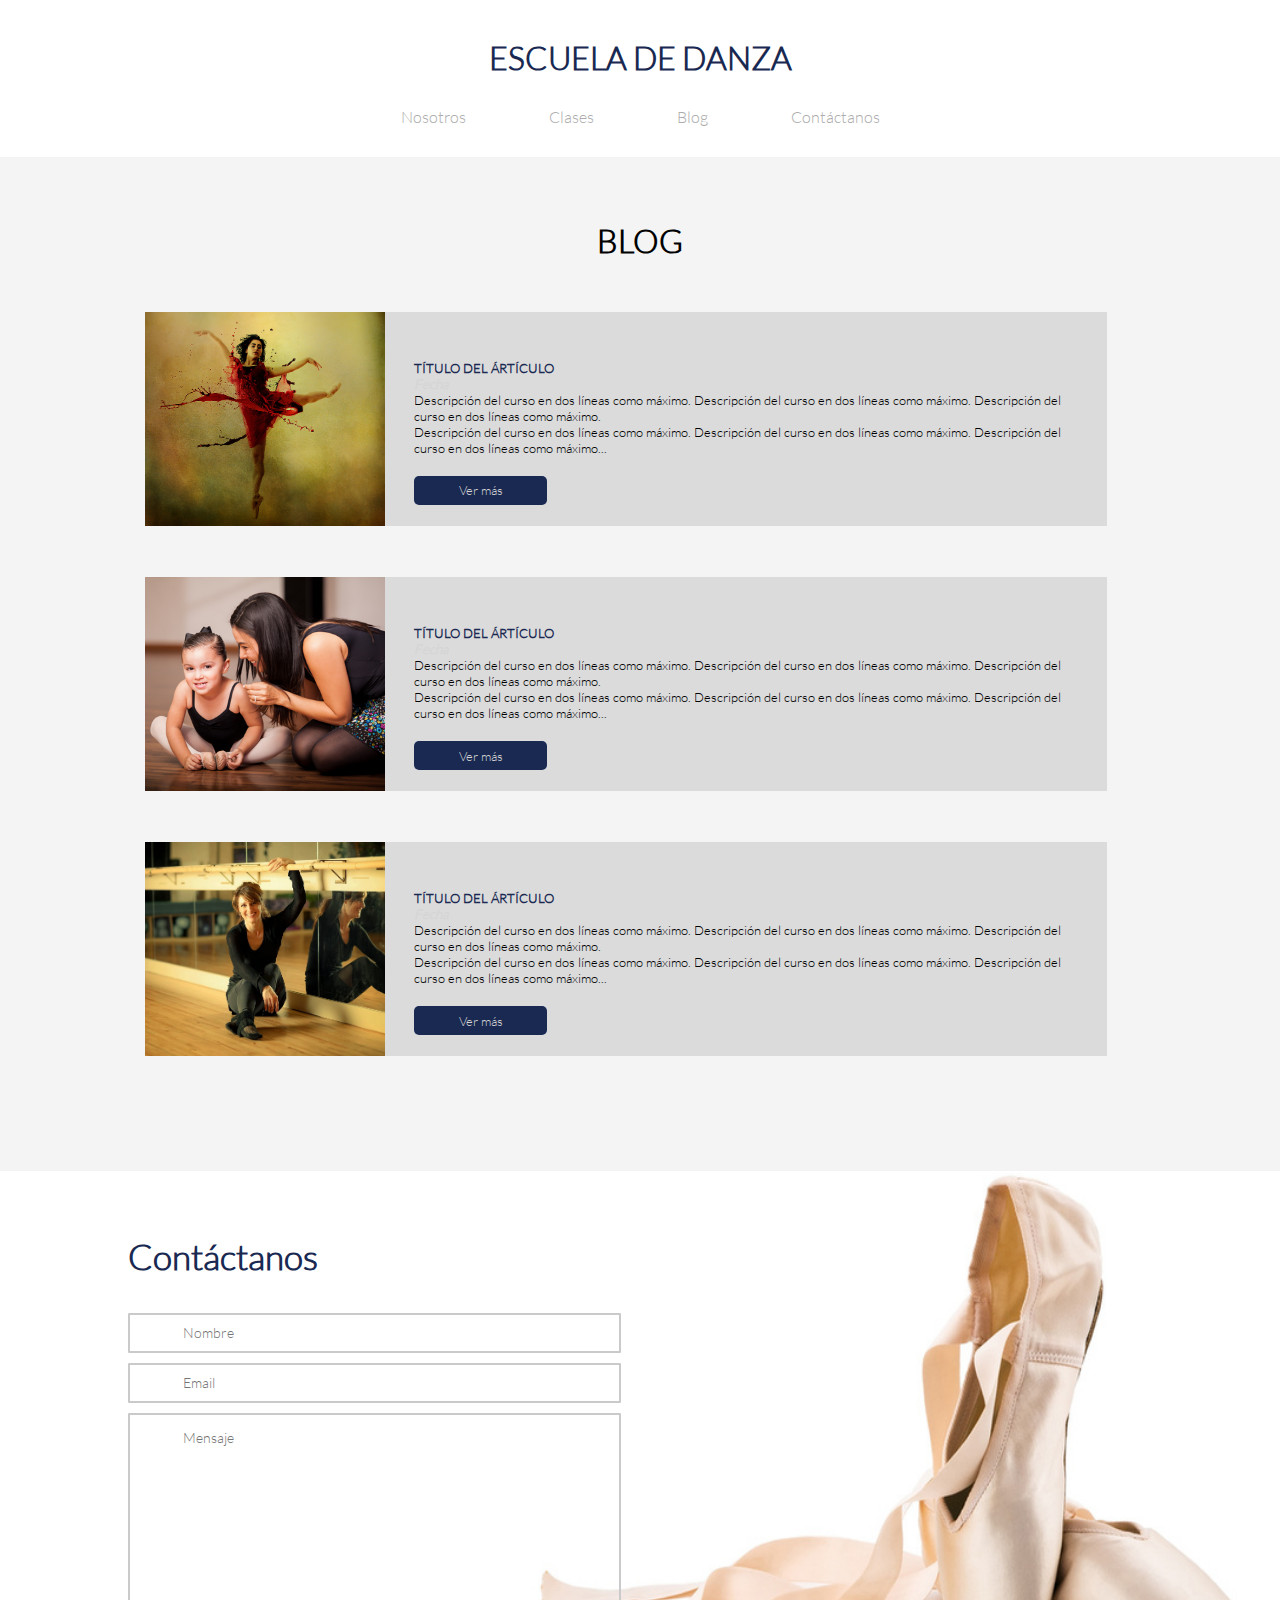
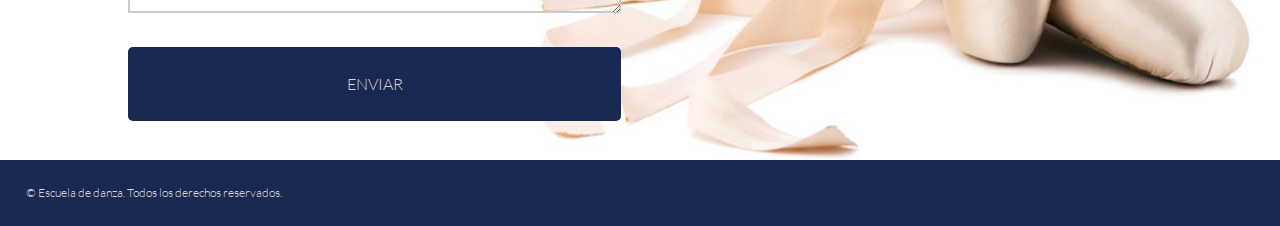
<file: blog.html>
<!DOCTYPE html>
<html>
<head>
	<meta charset="UTF-8">
	<title>Escuela de Danza</title>
	<link rel='stylesheet' type='text/css' href='http://fonts.googleapis.com/css?family=Montserrat:400,700'>
	<link rel="stylesheet" type="text/css" href="css/grid-system.css">
	<link rel="stylesheet" type="text/css" href="css/utilities.css">
	<link rel="stylesheet" type="text/css" href="css/common.css">
	<link rel="stylesheet" type="text/css" href="css/blog.css">
</head>
<body>
	<header class="text-center pt-3">
		<div class="container-fluid">
			<h1><a href="index.html">ESCUELA DE DANZA</a></h1>
			<nav>
				<ul>
					<li><a href="nosotros.html">Nosotros</a></li>
					<li><a href="clases.html">Clases</a></li>
					<li><a href="blog.html">Blog</a></li>
					<li><a href="#enlace-contacto">Contáctanos</a></li>
				</ul>
			</nav>
		</div>
	</header>
	<section class="container-fluid pd-5-10 bg-gray">
		<h1 class="pb-5 text-center">BLOG</h1>
		<div class="row plr-3 pb-5">
			<div class="col-3 bg-img-block blog1">
			</div>
			<div class="col-9 bg-gray-opaco plr-3 pt-5">
				<h5 class="text-blue">TÍTULO DEL ÁRTÍCULO</h5>
				<h5 class="text-gray"><em>Fecha</em></h5>
				<p>Descripción del curso en dos líneas como máximo. Descripción del curso en dos líneas como máximo. Descripción del curso en dos líneas como máximo.
				<br>
				Descripción del curso en dos líneas como máximo. Descripción del curso en dos líneas como máximo. Descripción del curso en dos líneas como máximo...
				</p>
				<br>
				<button class="azul vermas" type="submit">Ver más</button>
			</div>
		</div>
		<div class="row plr-3 pb-5">
			<div class="col-3 bg-img-block profesor-5">
			</div>
			<div class="col-9 bg-gray-opaco plr-3 pt-5">
				<h5 class="text-blue">TÍTULO DEL ÁRTÍCULO</h5>
				<h5 class="text-gray"><em>Fecha</em></h5>
				<p>Descripción del curso en dos líneas como máximo. Descripción del curso en dos líneas como máximo. Descripción del curso en dos líneas como máximo.
				<br>
				Descripción del curso en dos líneas como máximo. Descripción del curso en dos líneas como máximo. Descripción del curso en dos líneas como máximo...
				</p>
				<br>
				<button class="azul vermas" type="submit">Ver más</button>
			</div>
		</div>
		<div class="row plr-3 pb-5">
			<div class="col-3 bg-img-block instructor-1">
			</div>
			<div class="col-9 bg-gray-opaco plr-3 pt-5">
				<h5 class="text-blue">TÍTULO DEL ÁRTÍCULO</h5>
				<h5 class="text-gray"><em>Fecha</em></h5>
				<p>Descripción del curso en dos líneas como máximo. Descripción del curso en dos líneas como máximo. Descripción del curso en dos líneas como máximo.
				<br>
				Descripción del curso en dos líneas como máximo. Descripción del curso en dos líneas como máximo. Descripción del curso en dos líneas como máximo...
				</p>
				<br>
				<button class="azul vermas" type="submit">Ver más</button>
			</div>
		</div>
	</section>
	<section id="enlace-contacto" class="container-fluid smartbar pl-10 pt-5 pb-3">
		<h1 class="text-blue pb-3">Contáctanos</h1>
		<form name="contact" class="row">
			<div class="col-6">
				<input type="text" name="smartbar_nombre" class="smartbar-nombre" placeholder="Nombre">
				<input type="text" name="smartbar_email" class="smartbar-email" placeholder="Email">
				<textarea type="text" name="smartbar_mensaje" class="smartbar-mensaje" placeholder="Mensaje"></textarea>
			</div>
		</form>
		<br>
		<div class="row">
			<div class="col-6">
				<button class="azul enviar" type="submit">ENVIAR</button>
			</div>
		</div>
	</section>
	<footer class="container-fluid pd-2 bg-blue text-gray">
		© Escuela de danza. Todos los derechos reservados.
	</footer>
</body>
</html>
</file>
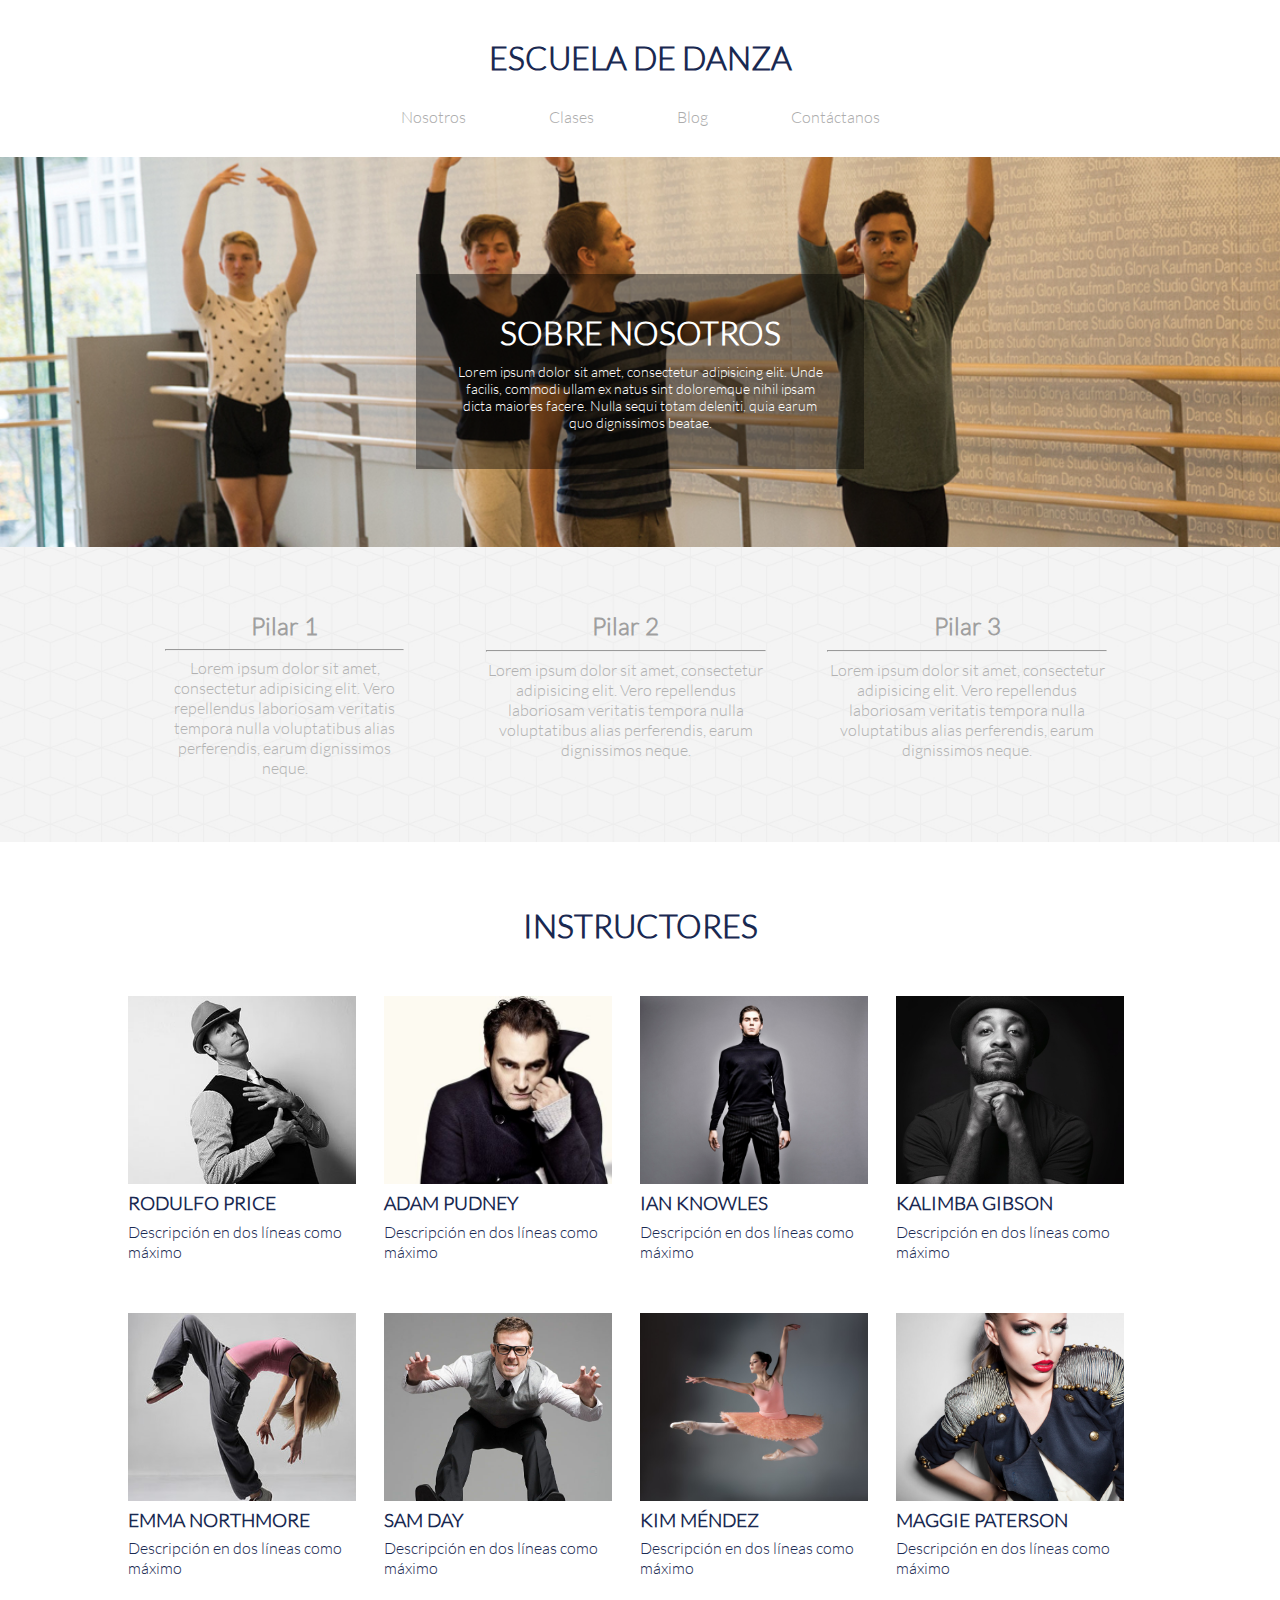
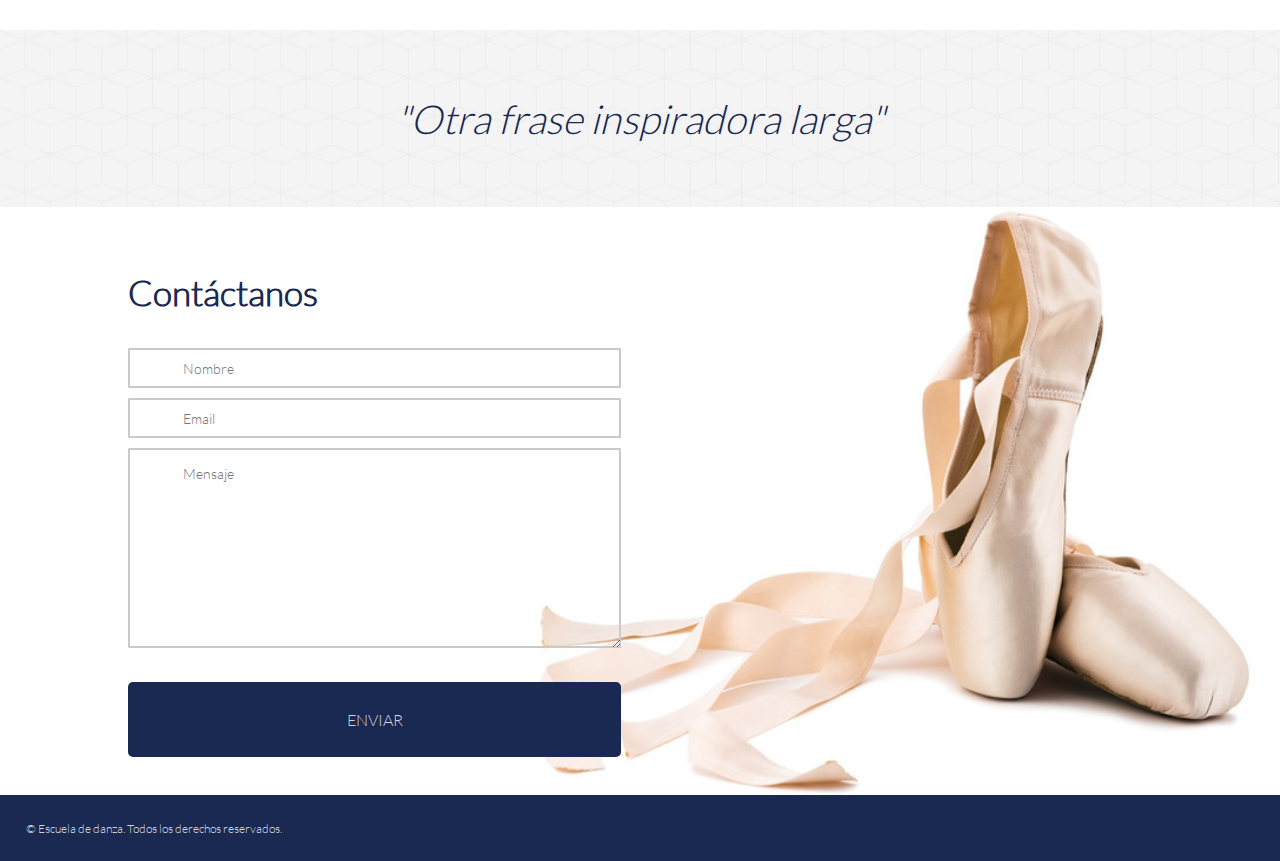
<file: nosotros.html>
<!DOCTYPE html>
<html>
<head>
	<meta charset="UTF-8">
	<title>Escuela de Danza</title>
	<link rel='stylesheet' type='text/css' href='http://fonts.googleapis.com/css?family=Montserrat:400,700'>
	<link rel="stylesheet" type="text/css" href="css/grid-system.css">
	<link rel="stylesheet" type="text/css" href="css/utilities.css">
	<link rel="stylesheet" type="text/css" href="css/common.css">
	<link rel="stylesheet" type="text/css" href="css/nosotros.css">
</head>
<body>
	<header class="text-center pt-3">
		<div class="container-fluid">
			<h1><a href="index.html">ESCUELA DE DANZA</a></h1>
			<nav>
				<ul>
					<li><a href="nosotros.html">Nosotros</a></li>
					<li><a href="clases.html">Clases</a></li>
					<li><a href="blog.html">Blog</a></li>
					<li><a href="#enlace-contacto">Contáctanos</a></li>
				</ul>
			</nav>
		</div>
	</header>
	<section class="container-fluid dance_7 text-white text-center">
		<div class="opaco pd-3">
			<h1 class="pb-3">SOBRE NOSOTROS</h1>
			<p>Lorem ipsum dolor sit amet, consectetur adipisicing elit. Unde facilis, commodi ullam ex natus sint doloremque nihil ipsam dicta maiores facere. Nulla sequi totam deleniti, quia earum quo dignissimos beatae.</p>
		</div>
	</section>
	<section class="container-fluid cubes text-gray-pilar text-center">
		<div class="row">
			<div class="col-4 plr-5">
				<h2 class="text-gray-pilar-d pb-3">Pilar 1</h2>
				<hr/>
				<p class="pt-3">Lorem ipsum dolor sit amet, consectetur adipisicing elit. Vero repellendus laboriosam veritatis tempora nulla voluptatibus alias perferendis, earum dignissimos neque.</p>
			</div>
			<div class="col-4 plr-3">
				<h2 class="text-gray-pilar-d pb-3">Pilar 2</h2>
				<hr/>
				<p class="pt-3">Lorem ipsum dolor sit amet, consectetur adipisicing elit. Vero repellendus laboriosam veritatis tempora nulla voluptatibus alias perferendis, earum dignissimos neque.</p>
			</div>
			<div class="col-4 plr-3">
				<h2 class="text-gray-pilar-d pb-3">Pilar 3</h2>
				<hr/>
				<p class="pt-3">Lorem ipsum dolor sit amet, consectetur adipisicing elit. Vero repellendus laboriosam veritatis tempora nulla voluptatibus alias perferendis, earum dignissimos neque.</p>
			</div>
		</div>
	</section>
	<section id="profesores" class="container-fluid pt-5 plr-10 text-blue">
		<h1 class="pb-5 text-center">INSTRUCTORES</h1>
		<div class="row pb-5">
			<div class="col-3">
				<div class="us-trainers prof-4">
				</div>
				<h3 class="pt-3 pb-3">RODULFO PRICE</h3>
				<p>Descripción en dos líneas como máximo</p>
			</div>
			<div class="col-3">
				<div class="us-trainers prof-14">
				</div>
				<h3 class="pt-3 pb-3">ADAM PUDNEY</h3>
				<p>Descripción en dos líneas como máximo</p>
			</div>
			<div class="col-3">
				<div class="us-trainers prof-1">
				</div>
				<h3 class="pt-3 pb-3">IAN KNOWLES</h3>
				<p>Descripción en dos líneas como máximo</p>
			</div>
			<div class="col-3">
				<div class="us-trainers prof-10">
				</div>
				<h3 class="pt-3 pb-3">KALIMBA GIBSON</h3>
				<p>Descripción en dos líneas como máximo</p>
			</div>
		</div>
		<div class="row pb-5">
			<div class="col-3">
				<div class="us-trainers prof-11">
				</div>
				<h3 class="pt-3 pb-3">EMMA NORTHMORE</h3>
				<p>Descripción en dos líneas como máximo</p>
			</div>
			<div class="col-3">
				<div class="us-trainers prof-12">
				</div>
				<h3 class="pt-3 pb-3">SAM DAY</h3>
				<p>Descripción en dos líneas como máximo</p>
			</div>
			<div class="col-3">
				<div class="us-trainers prof-9">
				</div>
				<h3 class="pt-3 pb-3">KIM MÉNDEZ</h3>
				<p>Descripción en dos líneas como máximo</p>
			</div>
			<div class="col-3">
				<div class="us-trainers prof-15">
				</div>
				<h3 class="pt-3 pb-3">MAGGIE PATERSON</h3>
				<p>Descripción en dos líneas como máximo</p>
			</div>
		</div>
	</section>
	<section class="container-fluid cubes plr-15 pt-10 pb-10 text-blue text-center">
		<h1><em>"Otra frase inspiradora larga"</em></h1>
	</section>
	<section id="enlace-contacto" class="container-fluid smartbar pl-10 pt-5 pb-3">
		<h1 class="text-blue pb-3">Contáctanos</h1>
		<form name="contact" class="row">
			<div class="col-6">
				<input type="text" name="smartbar_nombre" class="smartbar-nombre" placeholder="Nombre">
				<input type="text" name="smartbar_email" class="smartbar-email" placeholder="Email">
				<textarea type="text" name="smartbar_mensaje" class="smartbar-mensaje" placeholder="Mensaje"></textarea>
			</div>
		</form>
		<br>
		<div class="row">
			<div class="col-6">
				<button class="azul enviar" type="submit">ENVIAR</button>
			</div>
		</div>
	</section>
	<footer class="container-fluid pd-2 bg-blue text-gray">
		© Escuela de danza. Todos los derechos reservados.
	</footer>
</body>
</html>
</file>
<file: css/grid-system.css>
/* GLOBAL */
* {
  box-sizing: border-box;
  margin: 0;
  padding: 0;
 }

.text-center {
	text-align: center;
}

.text-right {
	text-align: right;
}

/* Grid system */

.container {
	width: 968px;
	padding-left: 14px; 
	padding-right: 14px;
	margin: 0px auto;
	position: relative;
}

.container-fluid {
	width: 100%;
	margin: 0px auto;
	position: relative;
}

.row {
	width: 100%;
	margin-left: -14px;
	margin-right: -14px;
}

.row:before, .row:after{
  content: " ";
  display: table;
}

.row:after {
  clear: both;
}

[class*="col-"] {
	min-height: 7px;
	padding: 0 14px;
	float: left;
}

.col-1 {
	/* (1 / 12) x 100 */
	width: 8.333333%;
} 

.col-2 {
	/* (2 / 12) x 100 */
	width: 16.666667%;
} 

.col-3 {
	/* (3 / 12) x 100 */
	width: 25%;
} 

.col-4 {
	/* (4 / 12) x 100 */
	width: 33.333333%;
}

.col-5 {
	/* (5 / 12) x 100 */
	width: 41.666667%;
}

.col-6 {
	/* (6 / 12) x 100 */
	width: 50%;
} 

.col-7 {
	/* (7 / 12) x 100 */
	width: 58.333333%;
}

.col-8 {
	/* (8 / 12) x 100 */
	width: 66.666667%;
}

.col-9 {
	/* (9 / 12) x 100 */
	width: 75%;
}

.col-10 {
	/* (10 / 12) x 100 */
	width: 83.333333%;
}

.col-11 {
	/* (11 / 12) x 100 */
	width: 91.666667%;
}

.col-12 {
	/* (12 / 12) x 100 */
	width: 100%;
}
</file>
<file: css/utilities.css>
/*Global*/
*{
	font-family: "Latolight";
}

@font-face{
	font-family: LatoHeavy;
	src: url(../fonts/LatoHeavy.ttf);
}
@font-face{
	font-family:Latolight ;
	src: url(../fonts/Latolight.ttf);
}
@font-face{
	font-family: DolceVita;
	src: url(../fonts/DolceVita.ttf);
}
@font-face{
	font-family: Neoteric-Bold;
	src: url(../fonts/Neoteric-Bold.ttf);
}

/* Shortcuts */

.pd-0{
	padding: 0;
}
.pd-3{
	padding: 3%;
}
.pd-5{
	padding: 5%;
}
.pd-10{
	padding: 10%;
}
.pl-5{
	padding-left: 5%;
}
.pr-5{
	padding-right: 5%;
}
.pr-25{
	padding-right: 25%;
}
.pl-3{
	padding-left: 3%;
}
.pl-10{
	padding-left: 10%;
}
.pd-5-10{
	padding: 5% 10%;
}
.plr-3{
	padding-left: 3%;
	padding-right: 3%;
}
.plr-5{
	padding-left: 5%;
	padding-right: 5%;
}
.plr-10{
	padding-left: 10%;
	padding-right: 10%;
}
.plr--14{
	padding-left: -14px;
	padding-right: -14px;
}
.plr-15{
	padding-left: 15%;
	padding-right: 15%;
}
.pt-3{
	padding-top: 3%;
}
.pt-5{
	padding-top: 5%;
}
.pt-7{
	padding-top: 7%;
}
.pt-10{
	padding-top: 10%;
}
.pd-2{
	padding: 2%;
}
.pb-3{
	padding-bottom: 3%;
}
.pb-5{
	padding-bottom: 5%;
}
.pb-8{
	padding-bottom: 8%;
}
.pb-10{
	padding-bottom: 10%;
}
.pb-28{
	padding-bottom: 28px;
}
.mg-0{
	margin: 0;
}
.w-100{
	width: 100%;
}
.w-50{
	width: 50%;
}
.lh{
	line-height: 1.5;
}
.text-center{
	text-align: center;
}
.text-left{
	text-align: left;
}
.text-white{
	color: white;
}
.text-gray{
	color: #D5D5D5;
}
.text-gray-dark{
	color: rgb(83, 88, 95);
}
.text-blue{
 color: #192951;
}
.a-none-decoration{
	text-decoration: none;
}
.bg-gray{
	background-color: rgb(244, 244, 244);
}
.bg-blue{
	background-color: #192951;
}
.bg-img-block{
	background-size: cover;
	background-repeat: no-repeat;
	background-position: center;
}
.bg-img-pos-top{
	background-size: cover;
	background-repeat: no-repeat;
	background-position: top;
}
</file>
<file: css/common.css>
a{
	text-decoration: none;
}
header h1 a{
	color: #192951;
}
header{
	background-color: white;
}
header nav ul{
	list-style-type: none;
	padding: 30px 0px 30px 0px;
}
header nav li{
	position: relative;
	display: inline-block;
}
header nav li:hover a{
	background-color: #08121F;
}
header nav a{
	padding: 15px 40px;
	color: #ACACAC;
}
header nav a:hover{
	color: white;
	text-shadow: 1px 1px 2px white;
}
section.smartbar{
	background-image: url(../img/shoes_!.jpg);
	background-position: right center;
	background-repeat: no-repeat;
	background-size: 825px 605px;
}
section.smartbar h1{
	font-size: 35px;
}
section.smartbar input, section.smartbar textarea{
	box-shadow: inset 0 0 0 2px #CACACA;
	background-repeat: no-repeat;
	background-position:4%;
	background-color: transparent;
	background-size: 6%;
	border: none;
	border-radius: 1px;
	-webkit-border-radius: 1px;
	color: #222;
	font-size: 14px;	
	padding: 0% 10%;
	margin-bottom: 10px;
	height: 40px;	
	width: 90%;	
}
section.smartbar input.smartbar-nombre{
	background-image: url(http://rexkirby.com/kirbyandson/images/name.svg);
}
section.smartbar input.smartbar-email{
	background-image: url(http://rexkirby.com/kirbyandson/images/email.svg);
}
section.smartbar textarea.smartbar-mensaje{
	background-image: url(http://rexkirby.com/kirbyandson/images/comment.svg);
	background-position: 4% 5%;
	height: 200px !important;
	padding-top: 3% !important;
}
button.azul{
	font-size: 16px;
	color: #D5D5D5;
	background-color: #192951;
	border-radius: 20px;
	-moz-border-radius: 5px;
	-webkit-border-radius: 5px;
	border-style: none;
	border: 0px solid #000000;
	cursor: pointer;
}
button.enviar{
	width: 90%;
	padding-top: 5%;
	padding-bottom: 5%;
}
footer{
	font-size: 12px;
}
</file>
<file: css/blog.css>
div.blog1{
	background-image: url(../img/blog1.jpg);
	height: 214px;
}
div.bg-gray-opaco{
	background-color: rgba(0, 0, 0, 0.1);
	height: 214px;
}
button.vermas{
	width: 20%;
	padding-top: 1%;
	padding-bottom: 1%;
	font-size: 13px;
}
div.bg-gray-opaco p{
	font-size: 13px;
}
div.profesor-5{
	background-image: url(../img/profesor_5.jpg);
	height: 214px;
}
div.instructor-1{
	background-image: url(../img/instructor_1.jpg);
	height: 214px;
}
</file>
<file: css/nosotros.css>
section.dance_7{
	background-image: url(../img/dance_7.jpg);
	height: 390px;
	background-size: 1800px !important;
	background-repeat: no-repeat;
	background-position: 0% 38%;
}
section.dance_7 div.opaco{
	margin: 0px auto;
	background-color: rgba(0, 0, 0, 0.4);
	width: 35%;
	position: relative;
	top: 30%;
}
section.dance_7 div.opaco p{
	font-size: 14px;
}
section.cubes{
	background-image: url(../img/cubes.png);
	background-size: 4%;
	padding: 5% 10%;
}
.text-gray-pilar{
	color: #B1B1B1;
}
.text-gray-pilar-d{
	color: #9F9F9F;
}
div.us-trainers{
	background-size: cover;
	background-repeat: no-repeat;
	background-position: top;
	height: 188px;
}
.prof-4{
	background-image: url(../img/profesor_4.jpg);
}
.prof-14{
	background-image: url(../img/profesor_14.jpg);
}
.prof-1{
	background-image: url(../img/profesor_1.jpg);
}
.prof-10{
	background-image: url(../img/profesor_10.jpg);
}
.prof-11{
	background-image: url(../img/profesor_11.jpg);
}
.prof-12{
	background-image: url(../img/profesor_12.jpg);
}
.prof-9{
	background-image: url(../img/profesor_9.jpg);
}
.prof-15{
	background-image: url(../img/profesor_15.jpg);
}
section.cubes h1{
	font-size: 40px;
	font-weight: normal;
}
</file>
